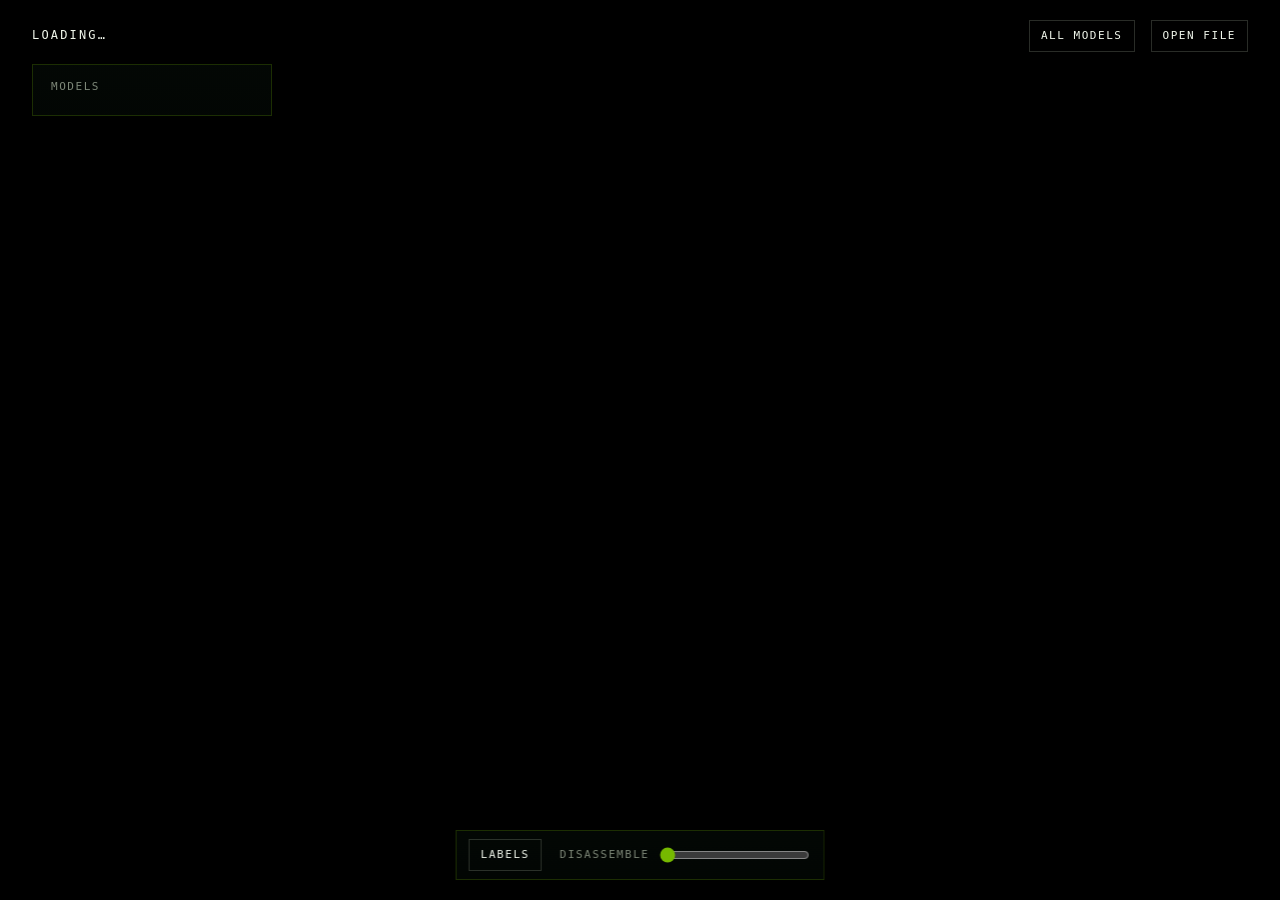
<file: index.html>
<!doctype html>
<html lang="en">
<head>
<meta charset="utf-8">
<meta name="viewport" content="width=device-width, initial-scale=1">
<title>Inside a 5-inch FPV quad</title>
<meta http-equiv="refresh" content="0; url=viewer.html?model=drone%2Ftour.json">
<style>body{margin:0;background:#04070a;color:#e8e4dc;font:16px ui-monospace,monospace;display:grid;place-items:center;height:100vh}a{color:#e8e4dc}</style>
</head>
<body><a href="viewer.html?model=drone%2Ftour.json">Inside a 5-inch FPV quad →</a></body>
</html>
</file>
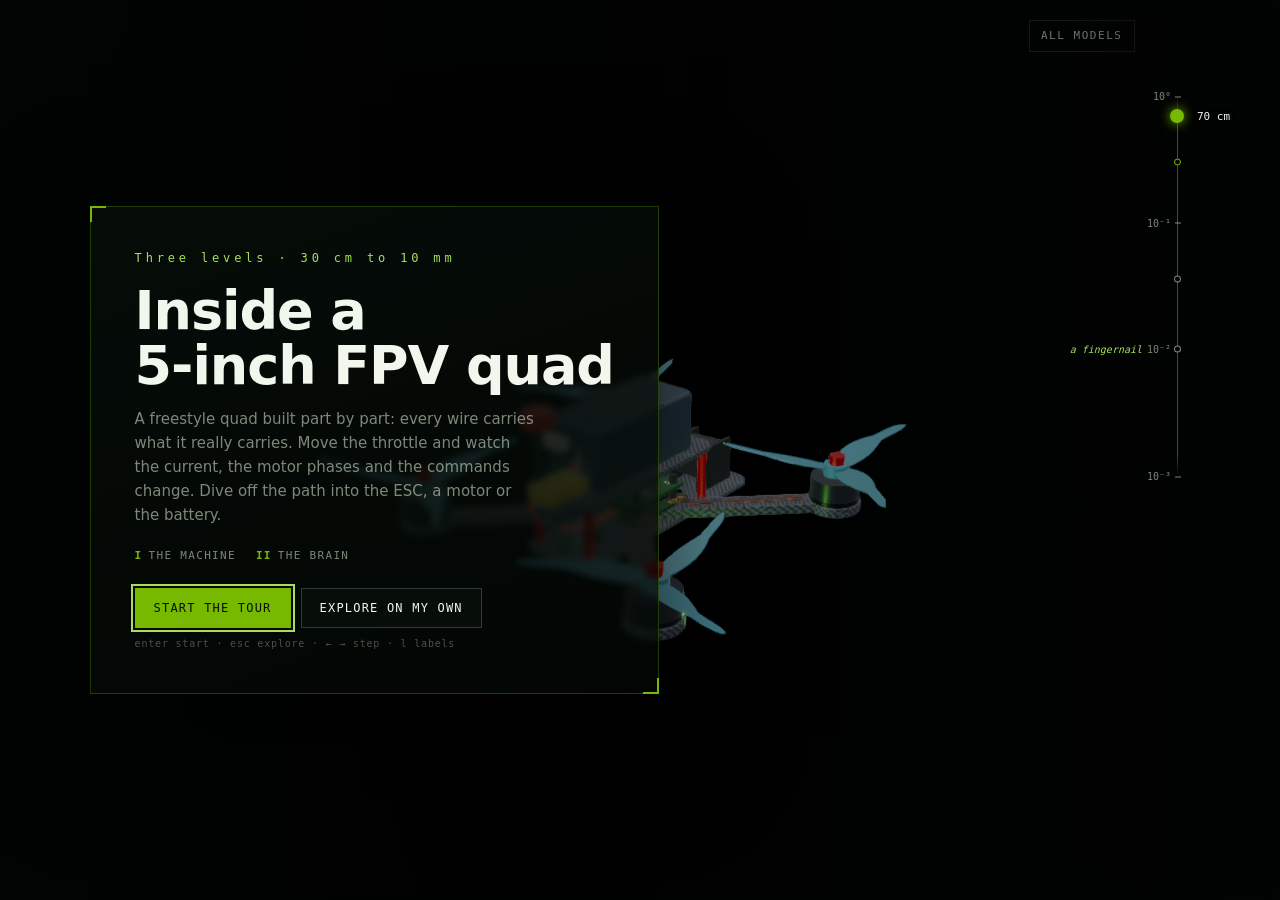
<file: viewer.html>
<!doctype html>
<html lang="en">
  <head>
    <meta charset="UTF-8" />
    <meta name="viewport" content="width=device-width, initial-scale=1.0, viewport-fit=cover" />
    <title>Model Viewer</title>
    <link rel="icon" href="favicon.svg" type="image/svg+xml" />
    <script type="module" crossorigin src="./assets/viewer-BiZdxlLh.js"></script>
    <link rel="modulepreload" crossorigin href="./assets/modulepreload-polyfill-P2Xu9kJm.js">
    <link rel="modulepreload" crossorigin href="./assets/viewer-DUW7J4eH.js">
    <link rel="stylesheet" crossorigin href="./assets/viewer-nQg8sT6V.css">
  </head>
  <body>
    <canvas id="gl"></canvas>
    <div id="fade" aria-hidden="true"></div>
    <header class="bar">
      <nav id="crumbs" aria-label="Where you are"></nav>
      <button id="menu" type="button" aria-expanded="false" aria-controls="library">
        <span id="title">Loading…</span>
        <span class="caret" aria-hidden="true">▾</span>
      </button>
      <a class="open" href="index.html">All models</a>
      <label class="open">
        Open file
        <input id="file" type="file" accept=".stl,.glb,.gltf,.json" hidden />
      </label>
    </header>
    <nav id="library" aria-label="Models">
      <h2>Models</h2>
      <ul id="builtin"></ul>
      <h2 id="opened-head" hidden>Opened</h2>
      <ul id="opened"></ul>
    </nav>
    <footer class="tools">
      <div class="tour" hidden>
        <button id="prev" type="button" aria-label="Back up a level">◀</button>
        <button id="auto" type="button" aria-pressed="false">Auto</button>
        <button id="next" type="button" aria-label="Dive to the next level">▶</button>
      </div>
      <button id="flow" type="button" hidden>Flow · Realtime</button>
      <!-- X-Ray and Cut work but are hidden until they are wanted again. -->
      <button id="xray" type="button" aria-pressed="false" hidden>X-Ray</button>
      <button id="labels" type="button" aria-pressed="false" title="Labels (L)">Labels</button>
      <label class="slider">
        Disassemble
        <input id="explode" type="range" min="0" max="1" step="0.01" value="0" />
      </label>
      <div class="cut" hidden>
        <button id="cut" type="button" aria-pressed="false">Cut</button>
        <div class="axes" role="group" aria-label="Cut axis">
          <button type="button" data-axis="x" aria-pressed="true">X</button>
          <button type="button" data-axis="y" aria-pressed="false">Y</button>
          <button type="button" data-axis="z" aria-pressed="false">Z</button>
        </div>
        <input id="cut-pos" type="range" min="0" max="1" step="0.005" value="0.5" aria-label="Cut position" />
      </div>
    </footer>
    <aside id="inspector" hidden aria-label="Part details">
      <button class="close" type="button" aria-label="Close">×</button>
      <p class="kicker"></p>
      <h2 class="name"></h2>
      <p class="info"></p>
      <dl class="specs"></dl>
      <div class="consists">
        <h3>Consists of</h3>
        <ul></ul>
      </div>
      <div class="actions">
        <button id="dive" type="button">Dive in ▸</button>
        <button id="recentre" type="button">Re-centre</button>
        <button id="cut-here" type="button" hidden>Cut through it</button>
      </div>
    </aside>
    <section id="hud" hidden>
      <p class="scale"></p>
      <h1 class="ttl"></h1>
      <p class="txt"></p>
      <p class="cap"></p>
      <p id="fov"></p>
    </section>
    <p id="counter" hidden></p>
    <section id="controls" hidden aria-label="Controls"></section>
    <section id="landing" hidden aria-labelledby="landing-title">
      <div class="card">
        <p class="lead"></p>
        <h1 id="landing-title"></h1>
        <p class="sub"></p>
        <ol class="acts" hidden></ol>
        <div class="go">
          <button id="start-tour" type="button">Start the tour</button>
          <button id="explore-own" type="button">Explore on my own</button>
        </div>
        <p class="keys">enter start · esc explore · ← → step · l labels</p>
      </div>
    </section>
    <section id="finale" hidden aria-labelledby="finale-title">
      <h1 id="finale-title"></h1>
      <p class="sub"></p>
      <div class="go">
        <button id="restart" type="button">Back to the top</button>
        <button id="finale-close" type="button">Keep exploring</button>
      </div>
    </section>
    <div id="ruler" hidden aria-label="Scale, from the whole device down"></div>
    <div id="tags" aria-hidden="true"></div>
    <div id="tip" hidden><strong></strong><span></span></div>
    <p id="status" role="status"></p>
    <p id="credit" hidden></p>
  </body>
</html>
</file>
<file: assets/viewer-nQg8sT6V.css>
:root{--bg:#04070a;--green:#76b900;--green-soft:#a6e05a;--white:#f1f7ec;--dim:#e1f0d78c;--faint:#e1f0d72e;--line:#76b90038;--panel:linear-gradient(180deg, #040a06bd, #040a0699);--mono:ui-monospace, "SF Mono", "JetBrains Mono", Menlo, Consolas, monospace;--sans:"Inter", ui-sans-serif, system-ui, -apple-system, "Segoe UI", Roboto, sans-serif;--lightningcss-light: ;--lightningcss-dark:initial;color-scheme:dark}*{box-sizing:border-box}html,body{background:var(--bg);height:100%;color:var(--white);font:15px/1.45 var(--sans), sans-serif;-webkit-font-smoothing:antialiased;margin:0;overflow:hidden}#gl{touch-action:none;width:100%;height:100%;display:block;position:fixed;inset:0}#fade{background:var(--bg);opacity:0;pointer-events:none;transition:opacity .35s;position:fixed;inset:0}#fade.on{opacity:1}button{font:inherit;color:inherit}#library h2,#inspector .kicker,#inspector h3,#inspector .specs,.tools,#crumbs{font-family:var(--mono);text-transform:uppercase;letter-spacing:.14em;font-size:11px}#library,#inspector,.tools{background:var(--panel);border:1px solid var(--line);-webkit-backdrop-filter:blur(8px);backdrop-filter:blur(8px)}.tools button,#inspector .actions button,.bar .open{border:1px solid var(--faint);color:var(--white);font-family:var(--mono);letter-spacing:.14em;text-transform:uppercase;cursor:pointer;background:0 0;border-radius:0;padding:7px 11px;font-size:11px;transition:border-color .15s,background .15s,color .15s}.tools button:hover,#inspector .actions button:hover,.bar .open:hover{border-color:var(--green);color:var(--green-soft)}.tools button[aria-pressed=true]{border-color:var(--green);background:var(--green);color:#071003}input[type=range]{accent-color:var(--green)}.bar{top:max(20px, env(safe-area-inset-top));pointer-events:none;justify-content:space-between;align-items:center;gap:16px;display:flex;position:fixed;left:clamp(16px,2.5vw,32px);right:clamp(16px,2.5vw,32px)}.bar>*{pointer-events:auto}#menu{cursor:default;min-width:0;font-family:var(--mono);letter-spacing:.18em;text-transform:uppercase;background:0 0;border:0;align-items:center;gap:8px;padding:0;font-size:12px;display:flex}#menu .caret{color:var(--green);display:none}#title{text-overflow:ellipsis;white-space:nowrap;overflow:hidden}#crumbs{color:var(--dim);flex-wrap:wrap;align-items:center;gap:2px 6px;display:flex}#crumbs:empty{display:none}#crumbs button{color:var(--dim);letter-spacing:inherit;text-transform:inherit;cursor:pointer;background:0 0;border:0;padding:0}#crumbs button:hover{color:var(--green-soft)}#crumbs span{color:var(--green)}.bar .open{flex:none}.bar a.open{margin-left:auto;text-decoration:none}#library{width:240px;max-height:calc(100vh - 160px);padding:14px 10px 10px;position:fixed;top:64px;left:clamp(16px,2.5vw,32px);overflow-y:auto}body:has(#hud:not([hidden])) #library{max-height:max(140px,100vh - 480px)}#library h2{color:var(--dim);margin:0 8px 8px;font-weight:400}#library ul{margin:0 0 10px;padding:0;list-style:none}#library button{text-align:left;cursor:pointer;background:0 0;border:0;border-left:2px solid #0000;width:100%;padding:8px 10px;display:block}#library button:hover,#library button:focus-visible{background:#e1f0d70d}#library button[aria-current=true]{border-left-color:var(--green);background:#76b9001a}#library small{color:var(--dim);font-family:var(--mono);letter-spacing:.12em;text-transform:uppercase;font-size:10px;display:block}#inspector{border-left:2px solid var(--green);width:300px;max-height:calc(100vh - 180px);padding:18px 18px 16px;animation:.3s ease-out slide-in;position:fixed;top:50%;right:clamp(16px,2.5vw,32px);overflow-y:auto;transform:translateY(-50%)}@keyframes slide-in{0%{opacity:0;transform:translate(24px,-50%)}}#inspector:before,#inspector:after{content:"";border:solid var(--green-soft);pointer-events:none;width:10px;height:10px;position:absolute;right:-1px}#inspector:before{border-width:1px 1px 0 0;top:-1px}#inspector:after{border-width:0 1px 1px 0;bottom:-1px}#inspector .close{color:var(--dim);cursor:pointer;background:0 0;border:0;font-size:20px;position:absolute;top:8px;right:10px}#inspector .close:hover{color:var(--white)}#inspector .kicker{color:var(--green);margin:0 0 6px}#inspector .name{letter-spacing:-.01em;margin:0 24px 10px 0;font-size:19px;font-weight:600}#inspector .info{color:var(--dim);margin:10px 0 12px;font-size:14px}#inspector .specs{text-transform:none;letter-spacing:.04em;grid-template-columns:auto 1fr;gap:5px 12px;margin:0 0 4px;display:grid}#inspector dt{color:var(--dim)}#inspector dd{text-align:right;margin:0}#inspector h3{border-top:1px solid var(--faint);color:var(--dim);margin:16px 0 6px;padding-top:12px;font-weight:400}#inspector ul{margin:0;padding:0;list-style:none}#inspector li button{border:0;border-left:1px solid var(--faint);text-align:left;cursor:pointer;background:0 0;width:100%;padding:5px 8px;font-size:14px}#inspector li button:hover{border-left-color:var(--green);color:var(--green-soft);background:#76b90014}#inspector .actions{border-top:1px solid var(--faint);flex-wrap:wrap;gap:6px;margin-top:16px;padding-top:14px;display:flex}#inspector #dive{border-color:var(--green);color:var(--green-soft)}.tools{left:50%;bottom:max(20px, env(safe-area-inset-bottom));width:max-content;max-width:calc(100vw - 32px);color:var(--dim);flex-wrap:wrap;justify-content:center;align-items:center;gap:8px 18px;padding:8px 12px;display:flex;position:fixed;transform:translate(-50%)}.slider,.cut{align-items:center;gap:8px;display:flex}.cut[hidden]{display:none}.tools input[type=range]{width:min(150px,34vw)}.axes{gap:4px;display:flex}.axes button{min-width:32px}.cut:not(.on) .axes,.cut:not(.on) #cut-pos{display:none}#tip{border:1px solid var(--line);border-left:2px solid var(--green);pointer-events:none;background:#040a06d1;max-width:min(320px,100vw - 32px);padding:8px 12px;position:fixed}#tip strong{font-weight:600;display:block}#tip span{color:var(--dim);font-size:13px}#status{left:16px;right:16px;bottom:max(80px, calc(env(safe-area-inset-bottom) + 68px));color:var(--dim);font-family:var(--mono);letter-spacing:.14em;text-transform:uppercase;text-align:center;margin:0;font-size:11px;position:fixed}#credit{right:16px;bottom:max(12px, env(safe-area-inset-bottom));max-width:min(60vw,420px);color:var(--dim);font:10px/1.4 var(--mono);letter-spacing:.06em;text-align:right;margin:0;position:fixed}#credit a{color:inherit}body.drag #gl{outline:1px dashed var(--green);outline-offset:-16px}@media (max-width:600px){#menu{cursor:pointer;flex:1}#menu .caret{display:inline}#library{width:auto;max-height:60vh;top:56px;right:16px}#library:not(.open){display:none}#inspector{top:auto;left:16px;right:16px;bottom:max(130px, calc(env(safe-area-inset-bottom) + 118px));width:auto;max-height:45vh;animation-name:rise;transform:none}#tip{right:16px;bottom:max(130px, calc(env(safe-area-inset-bottom) + 118px));max-width:none;top:auto!important;left:16px!important}}@keyframes rise{0%{opacity:0;transform:translateY(16px)}}#hud{pointer-events:none;max-width:min(520px,100vw - 32px);position:fixed;bottom:110px;left:clamp(16px,2.5vw,32px)}#hud .scale{font:300 clamp(40px, 7vw, 88px) / 1 var(--mono);letter-spacing:-.02em;text-shadow:0 0 24px #76b90059;margin:0}#hud .ttl{color:var(--green-soft);letter-spacing:.12em;text-transform:uppercase;margin:10px 0 0;font-size:clamp(15px,1.6vw,20px);font-weight:600}#hud .txt{color:var(--dim);margin:8px 0 14px;font-size:14px;line-height:1.5}#hud .cap{border-left:2px solid var(--green);font:13px/1.5 var(--mono);margin:0;padding-left:10px}#fov{color:var(--dim);font:12px var(--mono);letter-spacing:.04em;margin:14px 0 0}#counter[hidden]{display:none}#counter{top:max(52px, calc(env(safe-area-inset-top) + 32px));color:var(--dim);font:12px var(--mono);letter-spacing:.18em;margin:0;position:fixed;right:clamp(16px,2.5vw,32px)}.tour{gap:4px;display:flex}.tools button:disabled{opacity:.3;cursor:default;pointer-events:none}.tour[hidden]{display:none}@media (max-width:600px){#hud{bottom:120px}#hud .txt{display:none}}.embed #library,.embed .open,.embed #menu .caret{display:none}#tags{pointer-events:none;position:fixed;inset:0}.tag{border-left:1px solid var(--green);color:var(--white);font:11px/1.4 var(--mono);letter-spacing:.06em;white-space:nowrap;background:#040a06b8;padding:2px 6px;position:absolute;top:0;left:0;transform:translate(-50%,-100%)}.tag:after{content:"";width:1px;height:var(--lead,14px);background:linear-gradient(var(--green), transparent);position:absolute;top:100%;left:50%}#landing,#finale{flex-direction:column;justify-content:center;padding:0 clamp(24px,8vw,120px);animation:.6s ease-out veil;display:flex;position:fixed;inset:0}#finale{background:radial-gradient(at 30%,#04070a8c,#04070aeb)}#landing[hidden],#finale[hidden]{display:none}@keyframes veil{0%{opacity:0}}#landing{background:radial-gradient(120% 100%,#0205040d 30%,#0205049e 100%),linear-gradient(90deg,#020504b8 0%,#02050426 55%,#0205048c 100%);align-items:center;padding:24px;transition:opacity .7s,visibility .7s;animation:none}#landing.leaving{opacity:0;visibility:hidden;pointer-events:none}@media (min-width:900px){#landing{align-items:flex-start;padding-left:clamp(32px,7vw,120px)}}#landing .card{-webkit-backdrop-filter:blur(3px);backdrop-filter:blur(3px);background:linear-gradient(160deg,#060e09db,#030705bd);border:1px solid #76b90047;max-width:620px;padding:clamp(24px,4vw,44px);position:relative;box-shadow:0 40px 120px #0009}#landing .card:before,#landing .card:after{content:"";border:solid var(--green);pointer-events:none;width:14px;height:14px;position:absolute}#landing .card:before{border-width:2px 0 0 2px;top:-1px;left:-1px}#landing .card:after{border-width:0 2px 2px 0;bottom:-1px;right:-1px}#landing .lead{color:var(--green-soft);font:12px var(--mono);letter-spacing:.32em;margin:0}#landing h1{font:600 clamp(30px, 5vw, 54px) / 1.02 var(--sans);letter-spacing:-.02em;margin:18px 0 14px}#landing .sub{max-width:42ch;color:var(--dim);margin:0 0 26px;font-size:15px;line-height:1.6}#landing .acts{color:var(--dim);font:11px var(--mono);letter-spacing:.12em;text-transform:uppercase;flex-wrap:wrap;gap:6px 20px;margin:-4px 0 26px;padding:0;list-style:none;display:flex}#landing .acts[hidden]{display:none}#landing .acts b{color:var(--green);margin-right:6px;font-weight:600}#landing .keys{color:#e1f0d752;font:10px var(--mono);letter-spacing:.08em;margin:10px 0 0}@media (hover:none){#landing .keys{display:none}}#finale h1{max-width:14ch;font:300 clamp(40px, 7vw, 96px) / 1 var(--sans);letter-spacing:-.03em;margin:0}#finale .sub{max-width:52ch;color:var(--dim);margin:18px 0 28px;font-size:17px}.go{flex-wrap:wrap;gap:10px;display:flex}.go button{color:var(--white);font:12px var(--mono);letter-spacing:.1em;text-transform:uppercase;cursor:pointer;background:#09100bb3;border:1px solid #e1f0d733;padding:12px 18px;transition:border-color .2s,background .2s,transform .2s}.go button:first-child{border-color:var(--green);background:var(--green);color:#071003}.go button:hover{border-color:var(--green);transform:translateY(-1px)}.go button:first-child:hover{background:var(--green-soft)}.go button:focus-visible,.tools button:focus-visible{outline:2px solid var(--green-soft);outline-offset:2px}#ruler{width:90px;height:min(52vh,460px);color:var(--dim);font:10px var(--mono);pointer-events:none;position:fixed;top:50%;right:calc(clamp(16px,2.5vw,32px) + 70px);transform:translateY(-50%)}#ruler[hidden]{display:none}.ruler-track{background:linear-gradient(#0000,#e1f0d74d 6% 94%,#0000);width:1px;position:absolute;top:0;bottom:0;right:0}.ruler-tick,.ruler-mark,.ruler-level,.ruler-marker{white-space:nowrap;position:absolute;transform:translateY(-50%)}.ruler-tick{padding-right:7px;right:0}.ruler-tick:after{content:"";background:currentColor;width:6px;height:1px;position:absolute;top:50%;right:-3px}.ruler-mark{color:var(--green-soft);font-style:italic;right:36px}.ruler-level{border:1px solid var(--dim);background:var(--bg);border-radius:50%;width:7px;height:7px;right:-3px}.ruler-level[aria-current=true]{border-color:var(--green)}.ruler-marker{background:var(--green);width:14px;height:14px;box-shadow:0 0 12px var(--green);border-radius:50%;right:-6px}.ruler-marker span{color:var(--white);background:#0009;border-radius:3px;padding:1px 5px;font-size:11px;position:absolute;top:50%;left:22px;transform:translateY(-50%)}@media (max-width:600px){#ruler{display:none}}@media (prefers-reduced-motion:reduce){#landing,#finale,#inspector{animation:none}}.covered .bar label,.covered #crumbs,.covered #menu,.covered #library,.covered #hud,.covered #counter,.covered .tools,.covered #tags,.covered #inspector{visibility:hidden}#controls[hidden]{display:none}#controls{border:1px solid var(--line);background:var(--panel);-webkit-backdrop-filter:blur(3px);backdrop-filter:blur(3px);width:min(280px,100vw - 32px);font:12px var(--mono);padding:14px 16px 12px;position:fixed;bottom:110px;right:clamp(16px,2.5vw,32px)}#controls .control{color:var(--dim);letter-spacing:.14em;text-transform:uppercase;grid-template-columns:1fr auto;gap:6px 10px;margin-bottom:12px;display:grid}#controls output{color:var(--green-soft);letter-spacing:0;font-size:15px}#controls input[type=range]{width:100%;accent-color:var(--green);grid-column:1/-1}#controls .readouts{border-top:1px solid var(--line);grid-template-columns:1fr auto;gap:5px 12px;margin:0;padding-top:10px;display:grid}#controls dt{color:var(--dim)}#controls dd{color:var(--white);text-align:right;font-variant-numeric:tabular-nums;margin:0}#controls .note{color:var(--faint);margin:10px 0 0;font-size:11px}.covered #controls{visibility:hidden}@media (max-width:600px){#controls{top:max(96px, calc(env(safe-area-inset-top) + 80px));padding:10px 12px 8px;bottom:auto}#controls .readouts{font-size:11px}}body:has(#controls:not([hidden])) #ruler{height:max(160px,100vh - 520px);top:96px;transform:none}
</file>
